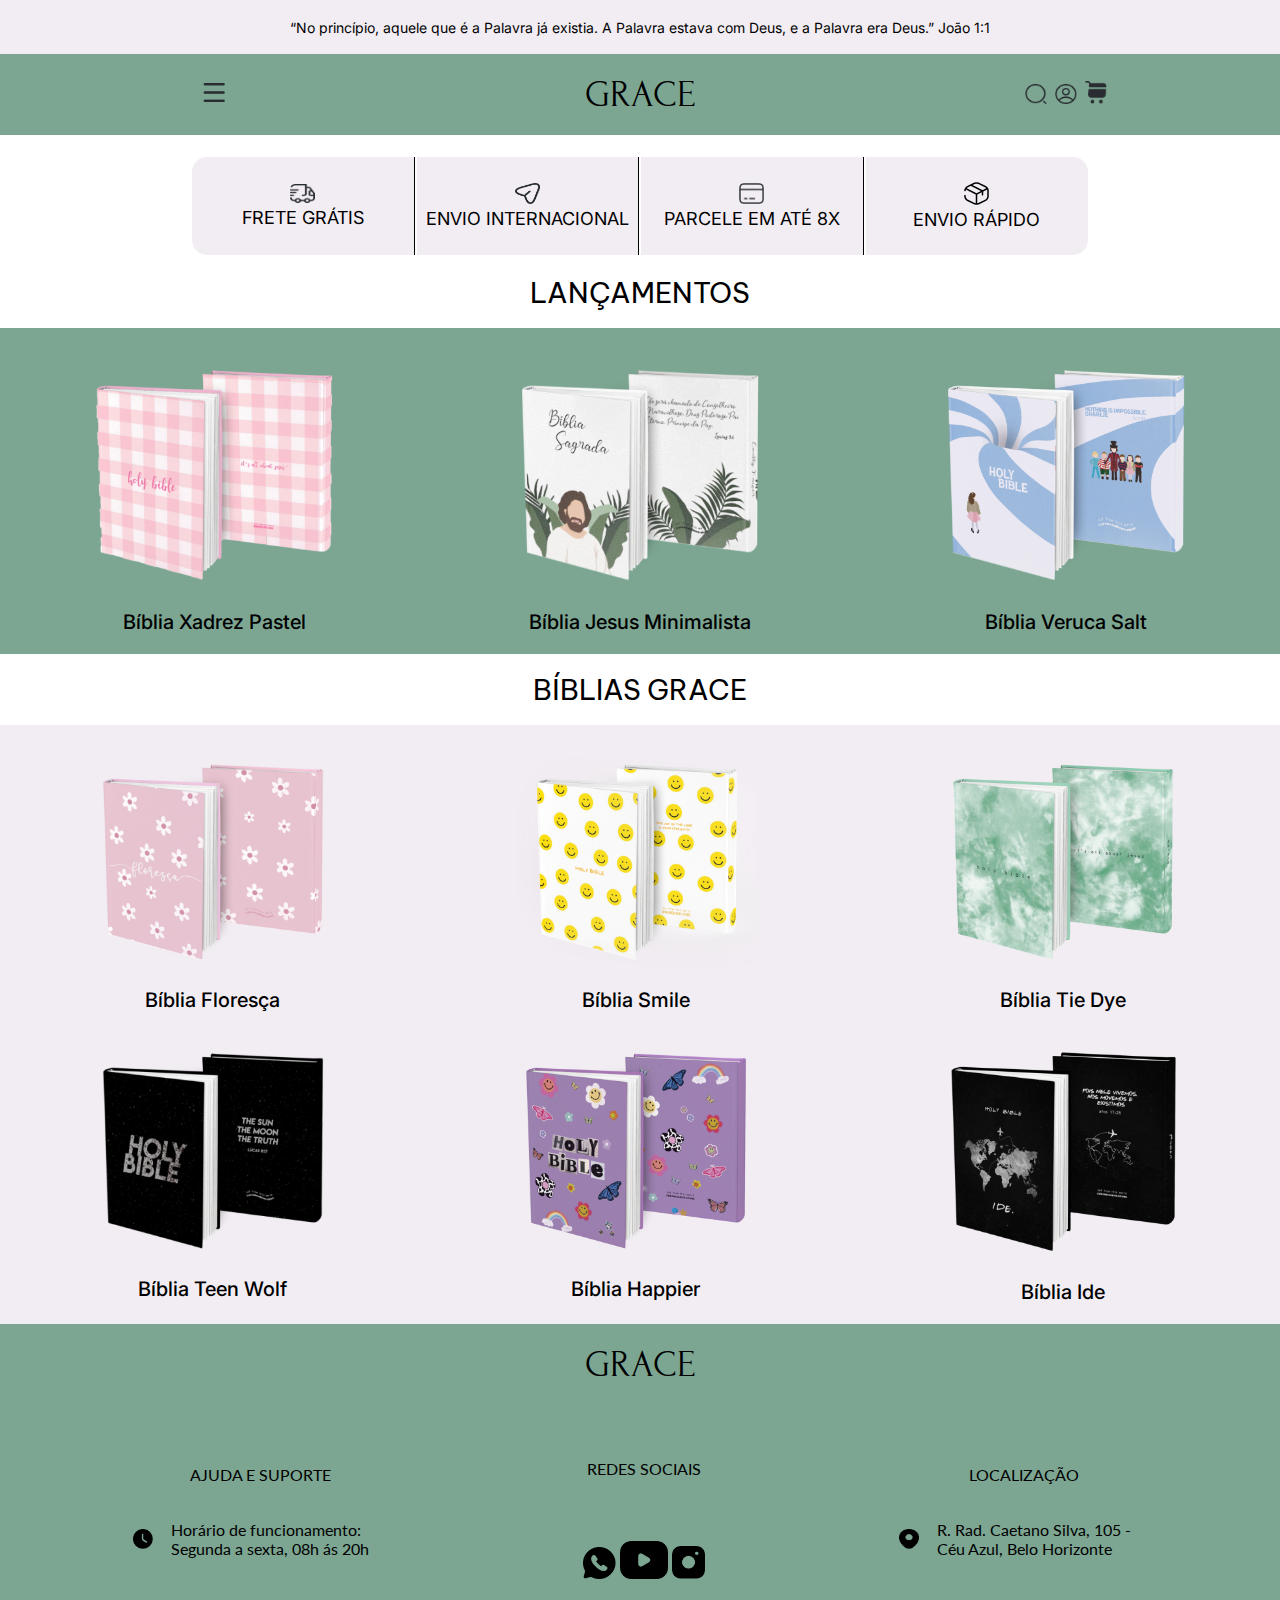
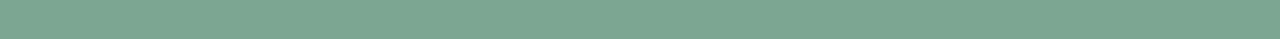
<file: grace/index.html>
<!DOCTYPE html>
<html lang="en">
<head>
    <meta charset="UTF-8">
    <meta name="author" content="Ana Clara Camargos"
    <meta name="viewport" content="width=device-width, initial-scale=1.0">
    <meta http-equiv="X-UA-Compatible" content="ie=edge">
    <title>Home</title>
    <link rel="stylesheet" href="./assets/css/main.css">
</head>
<body>
     <table class="tables" id="vers">
           <tr>
              <td>
                “No princípio, aquele que é a Palavra já existia. A Palavra estava com Deus, e a Palavra era Deus.” João 1:1
              </td>
           </tr>
     </table>
    <table  class="tables" id="header">
        <tr>
           <td> 
                <img src="./assets/images/trespontos.png" width="22px">
            </td>
           <td class="title">grace</td>
           <td> 
                <img src="./assets/images/lupa.png"  width="22px" class="icons">
                <img src="./assets/images/perfil.png"  width="22px" class="icons">
                <img src="./assets/images/carrinho.png"  width="22px" class="icons">
           </td>
        </tr>
    </table>
    <table class="tables" id="table_icons">
        <tr>
            <td id="caminhao">
                <img src="./assets/images/caminhao.png" width="25px">
                <p>frete grátis</p>
            </td>
            <td>
                <img src="./assets/images/envio.png" width="25px">
                <p>envio internacional</p>
            </td>
            <td>
                <img src="./assets/images/cartao.png" width="25px">
                <p>parcele em até 8x</p>
            </td>
            <td id="caixa"><img src="./assets/images/caixa.png"  width="25px">
                <p>envio rápido</p>
            </td>
        </tr>
    </table>
    <h2 class="titulo">lançamentos</h2>
    <table class="tables" id="lanc_bibles">
        <tr>
            <td>
                <img src="./assets/images/xadrez1.png" width="240px">
                <p>Bíblia Xadrez Pastel</p>
            </td>
            <td>
                <img src="./assets/images/jesus2.png" width="240px">
                <p>Bíblia Jesus Minimalista</p>
            </td>
            <td>
                <img src="./assets/images/veruca3.png" width="240px">
                <p>Bíblia Veruca Salt</p>
            </td>
        </tr>
    </table>
    <a id="link" href="./assets/page/page2.html"><h2 class="titulo">bíblias grace</h2></a>
    <table class="tables" id="bibles_grace">
        <tr>
            <td>
                <img src="./assets/images/floresca1.png" width="240px">
                <p>Bíblia Floresça</p>
            </td>
            <td>
                <img src="./assets/images/smile2.png" width="240px">
                <p>Bíblia Smile</p>
            </td>
            <td>
                <img src="./assets/images/tiedye3.png" width="240px">
                <p>Bíblia Tie Dye</p>
            </td>
        </tr>
        <tr>
            <td>
                <img src="./assets/images/teenwolf1.png" width="240px">
                <p>Bíblia Teen Wolf</p>
            </td>
            <td>
                <img src="./assets/images/happier2.png" width="240px">
                <p>Bíblia Happier</p>
            </td>
            <td>
                <img src="./assets/images/ide3.png" width="245px">
                <p>Bíblia Ide</p>
            </td>
        </tr>
    </table>
    <table  class="tables" id="rodape">
        <tr id="rodape_grace">
           <td colspan="3" class="title"">grace</td> 
        </tr>
        <tr id="rodape_colunas">
            <td class="rodpe">
                <h4>AJUDA E SUPORTE</h4> <br>
                <div class="flex">
                    <img src="./assets/images/horario.png" width="33px">
                    <p>Horário de funcionamento:<br>Segunda a sexta, 08h ás 20h</p>
                </div>
            </td>
            <td>
                <h4 id="redes_sociais">REDES SOCIAIS</h4> <br>           
                <img src="./assets/images/whatsapp.png" width="33px">
                <img src="./assets/images/youtube.png" width="48px">
                <img src="./assets/images/instagram.png" width="33px">
            </td>
            <td class="rodpe">
                <h4>LOCALIZAÇÃO</h4> <br>
                <div class="flex">
                    <img src="./assets/images/location.png" width="33px">
                    <p>R. Rad. Caetano Silva, 105 - <br> Céu Azul, Belo Horizonte</p>
                </div>                
            </td>
        </tr>

    </table>

</body>
</html>
</file>
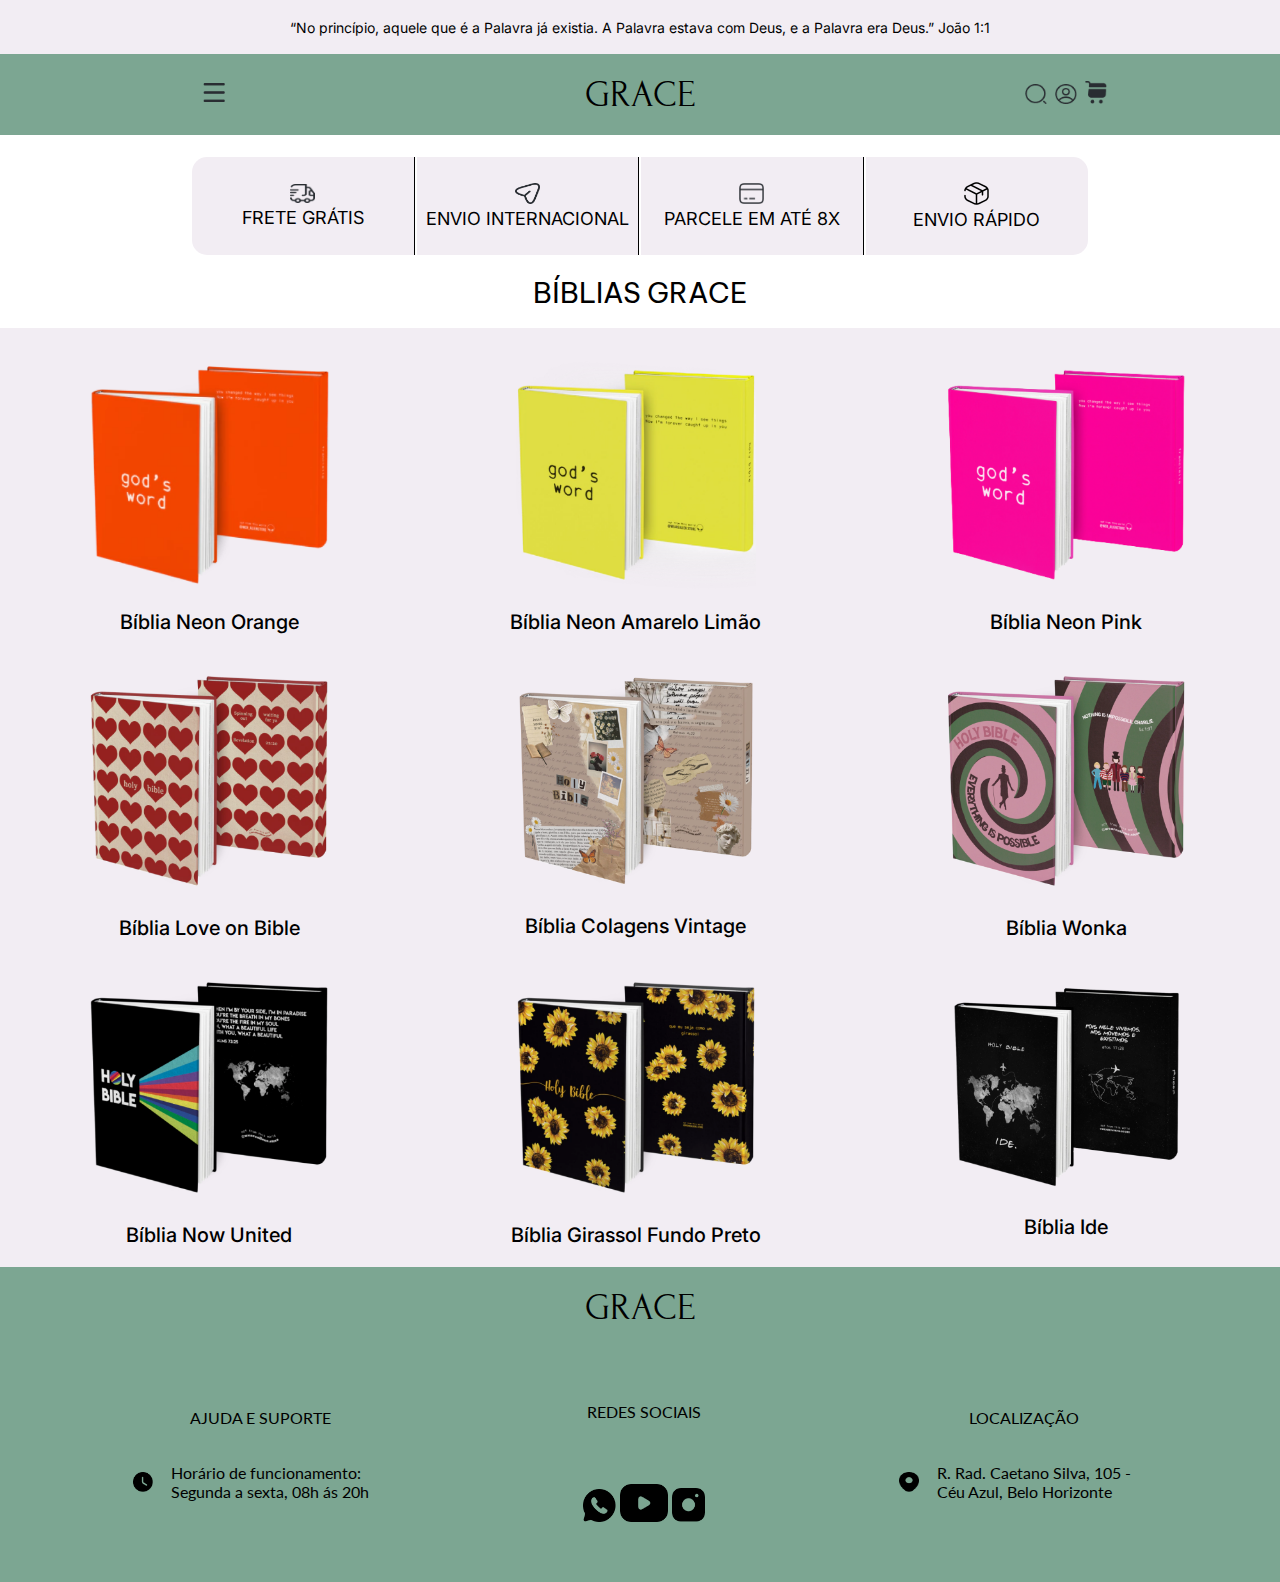
<file: grace/assets/page/page2.html>
<!DOCTYPE html>
<html lang="en">
<head>
    <meta charset="UTF-8">
    <meta name="viewport" content="width=device-width, initial-scale=1.0">
    <meta http-equiv="X-UA-Compatible" content="ie=edge">
    <title>Bíblias Grace</title>
    <link rel="stylesheet" href="../css/main.css">
</head>
<body>
     <table class="tables" id="vers">
           <tr>
              <td>
                “No princípio, aquele que é a Palavra já existia. A Palavra estava com Deus, e a Palavra era Deus.” João 1:1
              </td>
           </tr>
     </table>
    <table  class="tables" id="header">
        <tr>
           <td> 
                <img src="../images/trespontos.png" width="22px">
            </td>
           <td class="title">grace</td>
           <td> 
                <img src="../images/lupa.png"  width="22px" class="icons">
                <img src="../images/perfil.png"  width="22px" class="icons">
                <img src="../images/carrinho.png"  width="22px" class="icons">
           </td>
        </tr>
    </table>
    <table class="tables" id="table_icons">
        <tr>
            <td id="caminhao">
                <img src="../images/caminhao.png" width="25px">
                <p>frete grátis</p>
            </td>
            <td>
                <img src="../images/envio.png" width="25px">
                <p>envio internacional</p>
            </td>
            <td>
                <img src="../images/cartao.png" width="25px">
                <p>parcele em até 8x</p>
            </td>
            <td id="caixa"><img src="../images/caixa.png"  width="25px">
                <p>envio rápido</p>
            </td>
        </tr>
    </table>
    <a id="link" href="../../index.html"><h2 class="titulo">bíblias grace</h2></a>
    <table class="tables" id="bibles_grace">
        <tr>
            <td>
                <img src="../images/orange1.png" width="240px">
                <p>Bíblia Neon Orange</p>
            </td>
            <td>
                <img src="../images/yellow2.png" width="240px">
                <p>Bíblia Neon Amarelo Limão</p>
            </td>
            <td>
                <img src="../images/rosa3.png" width="240px">
                <p>Bíblia Neon Pink </p>
            </td>
        </tr>
        <tr>
            <td>
                <img src="../images/image 2.png" width="240px">
                <p>Bíblia Love on Bible</p>
            </td>
            <td>
                <img src="../images/colagensvintage1.png" width="250px">
                <p>Bíblia Colagens Vintage</p>
            </td>
            <td>
                <img src="../images/wonka3.png" width="240px">
                <p>Bíblia Wonka</p>
            </td>
        </tr>
        <tr>
            <td>
                <img src="../images/image 4.png" width="240px">
                <p>Bíblia Now United</p>
            </td>
            <td>
                <img src="../images/image 3.png" width="240px">
                <p>Bíblia Girassol Fundo Preto</p>  
            </td>
            <td>
                <img src="../images/ide3.png" width="245px">
                <p>Bíblia Ide</p>  
            </td>
        </tr>
    </table>
    <table  class="tables" id="rodape">
        <tr id="rodape_grace">
           <td colspan="3" class="title"">grace</td> 
        </tr>
        <tr id="rodape_colunas">
            <td class="rodpe">
                <h4>AJUDA E SUPORTE</h4> <br>
                <div class="flex">
                    <img src="../images/horario.png" width="33px">
                    <p>Horário de funcionamento:<br>Segunda a sexta, 08h ás 20h</p>
                </div>
            </td>
            <td>
                <h4 id="redes_sociais">REDES SOCIAIS</h4> <br>           
                <img src="../images/whatsapp.png" width="33px">
                <img src="../images/youtube.png" width="48px">
                <img src="../images/instagram.png" width="33px">
            </td>
            <td class="rodpe">
                <h4>LOCALIZAÇÃO</h4> <br>
                <div class="flex">
                    <img src="../images/location.png" width="33px">
                    <p>R. Rad. Caetano Silva, 105 - <br> Céu Azul, Belo Horizonte</p>
                </div>                
            </td>
        </tr>

    </table>



</body>
</html>
</file>
<file: grace/assets/css/main.css>
@import url('https://fonts.googleapis.com/css2?family=Be+Vietnam+Pro&family=Forum&family=Inter:wght@400;500&family=Lato&display=swap');
/* font-family: 'Be Vietnam Pro', sans-serif;
font-family: 'Forum', cursive;
font-family: 'Inter', sans-serif;
font-family: 'Lato', sans-serif; */
*
{margin: 0; 
padding: 0; 
box-sizing: border-box;} 

.tables 
{width: 100%;
text-align: center;}

#vers
{height: 6vh;
background: #F2EDF3;
font-size: 14px;
font-family: 'Inter', sans-serif;}

#header
{height: 9vh;
background: #7CA692;}

#header td
{width: 33%;}

.title
{font-family: 'Forum', cursive;
text-transform: uppercase;
font-size: 38px;}

.icons
{margin: 0 2px;}

#table_icons
{padding: 20px 190px 0 190px;}

#table_icons td
{width: 25%;
font-family: 'Inter', sans-serif;
text-transform: uppercase;
font-size: 2vh;
background: #F2EDF3;
padding: 25px 0;}

#table_icons td:not(:last-child)
{border-right: 1px solid #000;}

#caminhao 
{border-top-left-radius: 15px;
border-bottom-left-radius: 15px;}

#caixa
{border-top-right-radius: 15px;
border-bottom-right-radius: 15px;}

.titulo
{text-transform: uppercase;
font-family: 'Be Vietnam Pro', sans-serif;
text-align: center;
font-size: 28px;
font-weight: normal;
margin: 2vh 0;}

#lanc_bibles
{background: #7CA692;
padding-bottom: 2vh;}

#lanc_bibles td
{font-family: 'Inter', sans-serif;
font-size: 20px;}

#lanc_bibles td p
{font-weight: 500;}

#bibles_grace
{background: #F2EDF3;
padding-bottom: 2vh;}

#bibles_grace td
{font-family: 'Inter', sans-serif;
font-size: 20px;}

#bibles_grace td p
{font-weight: 500;}

#rodape
{background: #7CA692;
height: 35vh;}

#rodape_grace
{height: 25%;}

#rodape_colunas 
{height: 75%;}

#rodape_colunas td h4 
{font-family: 'Lato', sans-serif;
font-weight: normal;}

#rodape_colunas td p
{font-family: 'Lato', sans-serif;
font-weight: normal;
padding: 2vh;
text-align: start;}

#rodape_colunas td h4#redes_sociais
{margin-bottom: 5vh;}

.flex
{display: flex;
align-items: center;
justify-content: center;}

#rodape_colunas td.rodpe img
{height: 20px;
width: 20px;}

#link
{color: #000;
text-decoration: none;}

#link:hover
{text-decoration: underline;}
</file>
